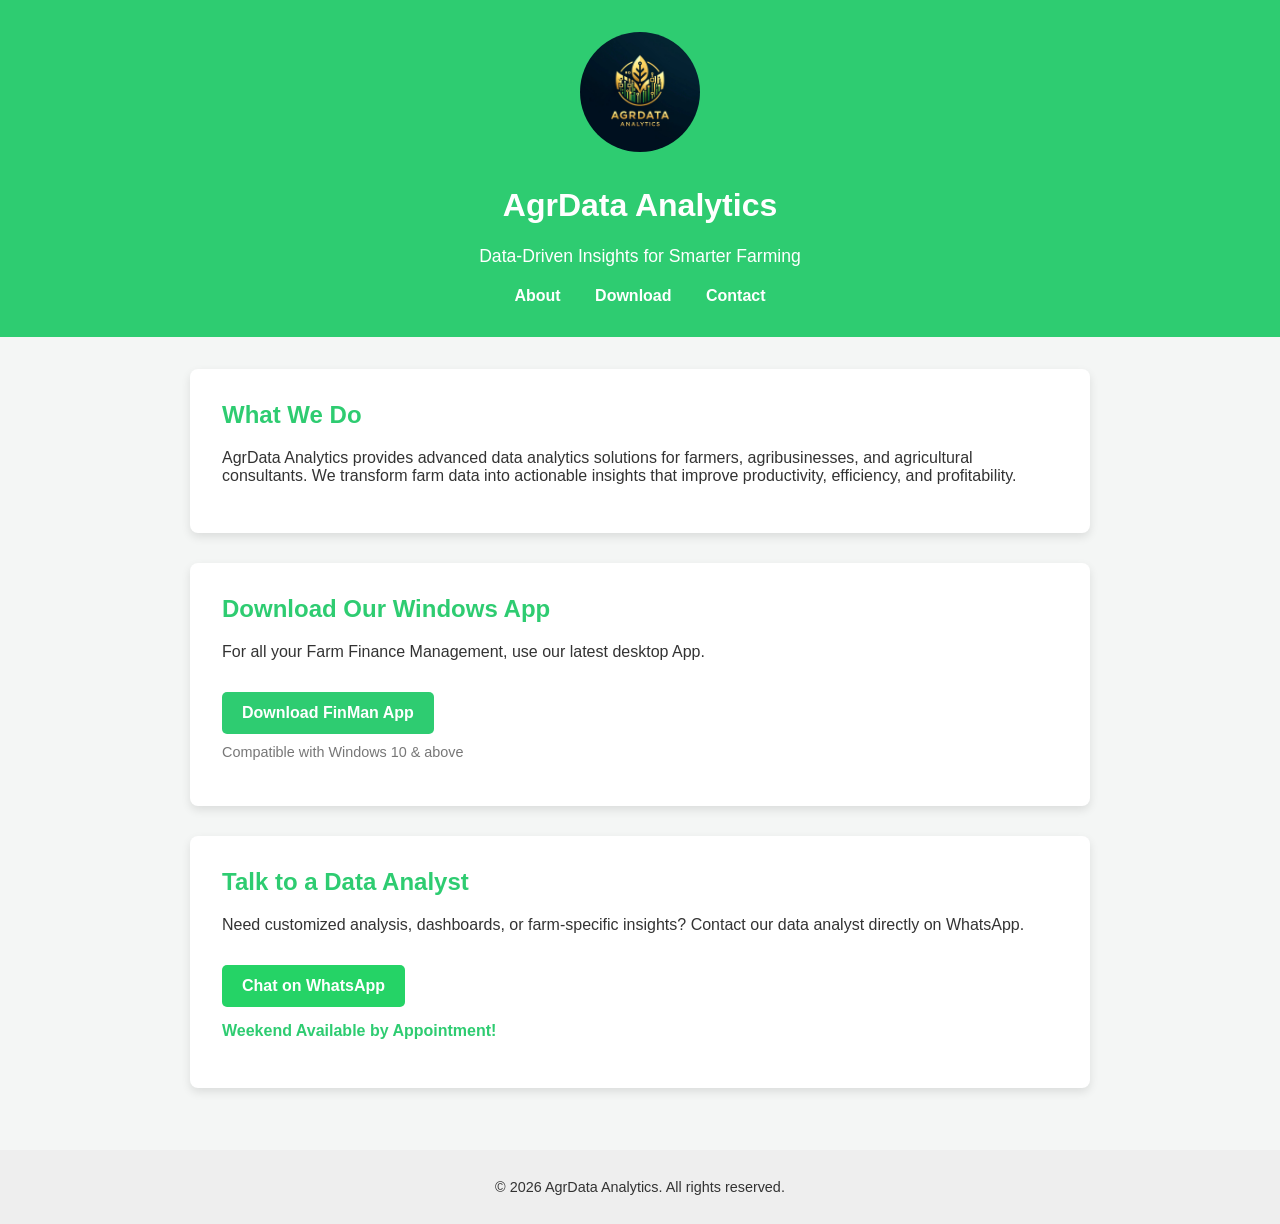
<file: index.html>
<!DOCTYPE html>
<html lang="en">
<head>
    <meta charset="UTF-8">
    <meta name="viewport" content="width=device-width, initial-scale=1.0">
    <title>AgrData Analytics</title>
    <link rel="stylesheet" href="styles.css">
</head>
<body>

<header>
    <img src="Logo 00.jpeg" alt="AgrData Analytics Logo" class="logo">
    <h1>AgrData Analytics</h1>
    <p class="tagline">Data-Driven Insights for Smarter Farming</p>

    <nav>
        <ul>
            <li><a href="#about">About</a></li>
            <li><a href="#downloads">Download</a></li>
            <li><a href="#contact">Contact</a></li>
        </ul>
    </nav>
</header>

<main>

    <section id="about">
        <h2>What We Do</h2>
        <p>
            AgrData Analytics provides advanced data analytics solutions for farmers,
            agribusinesses, and agricultural consultants. We transform farm data into
            actionable insights that improve productivity, efficiency, and profitability.
        </p>
    </section>

    <section id="downloads">
        <h2>Download Our Windows App</h2>
        <p>
            For all your Farm Finance Management, use our latest desktop App.
        </p>
        <a class="btn" href="FinMan.exe" download>Download FinMan App</a>
        <p class="note">Compatible with Windows 10 & above</p>
    </section>

    <section id="contact">
        <h2>Talk to a Data Analyst</h2>
        <p>
            Need customized analysis, dashboards, or farm-specific insights?
            Contact our data analyst directly on WhatsApp.
        </p>
        <a class="btn whatsapp" 
           href="https://wa.me/27651016941" 
           target="_blank">
            Chat on WhatsApp
        </a>
        <p class="availability">Weekend Available by Appointment!</p>
    </section>

</main>

<footer>
    <p>&copy; 2026 AgrData Analytics. All rights reserved.</p>
</footer>

</body>
</html>
</file>
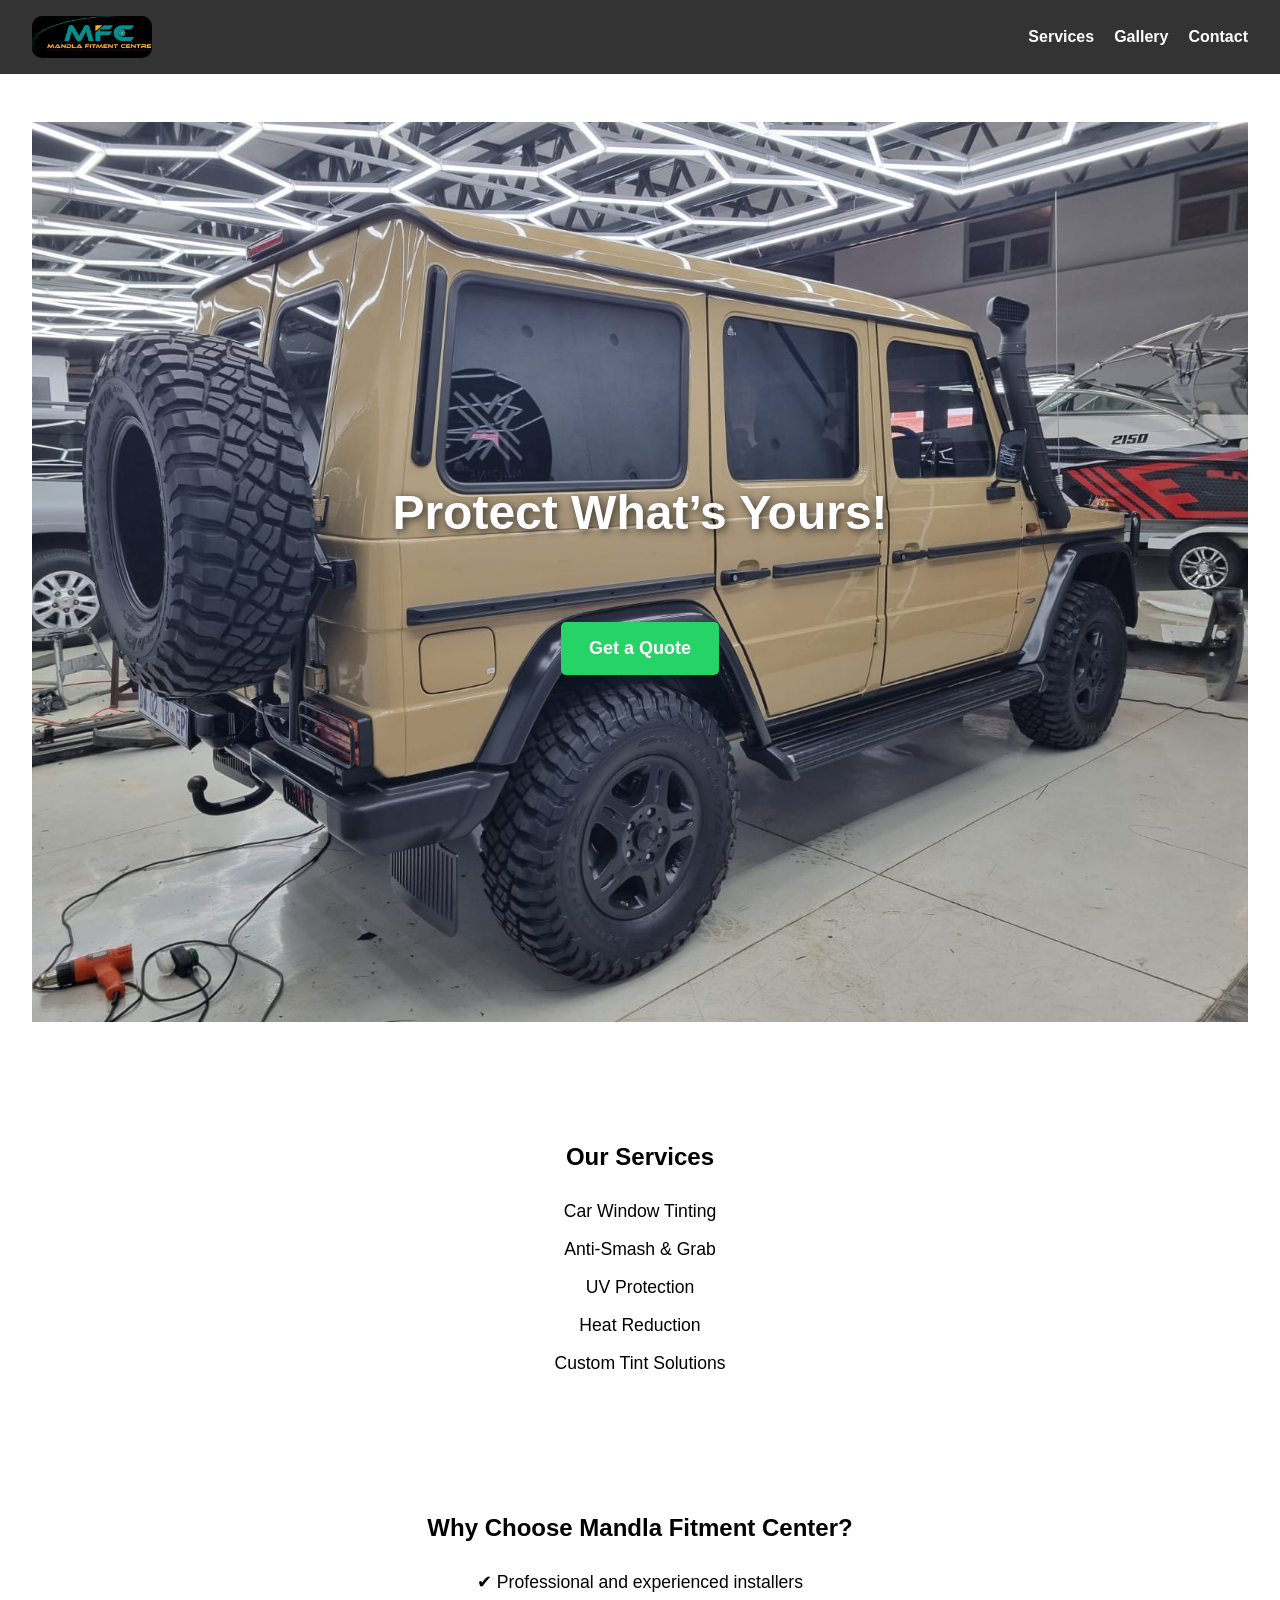
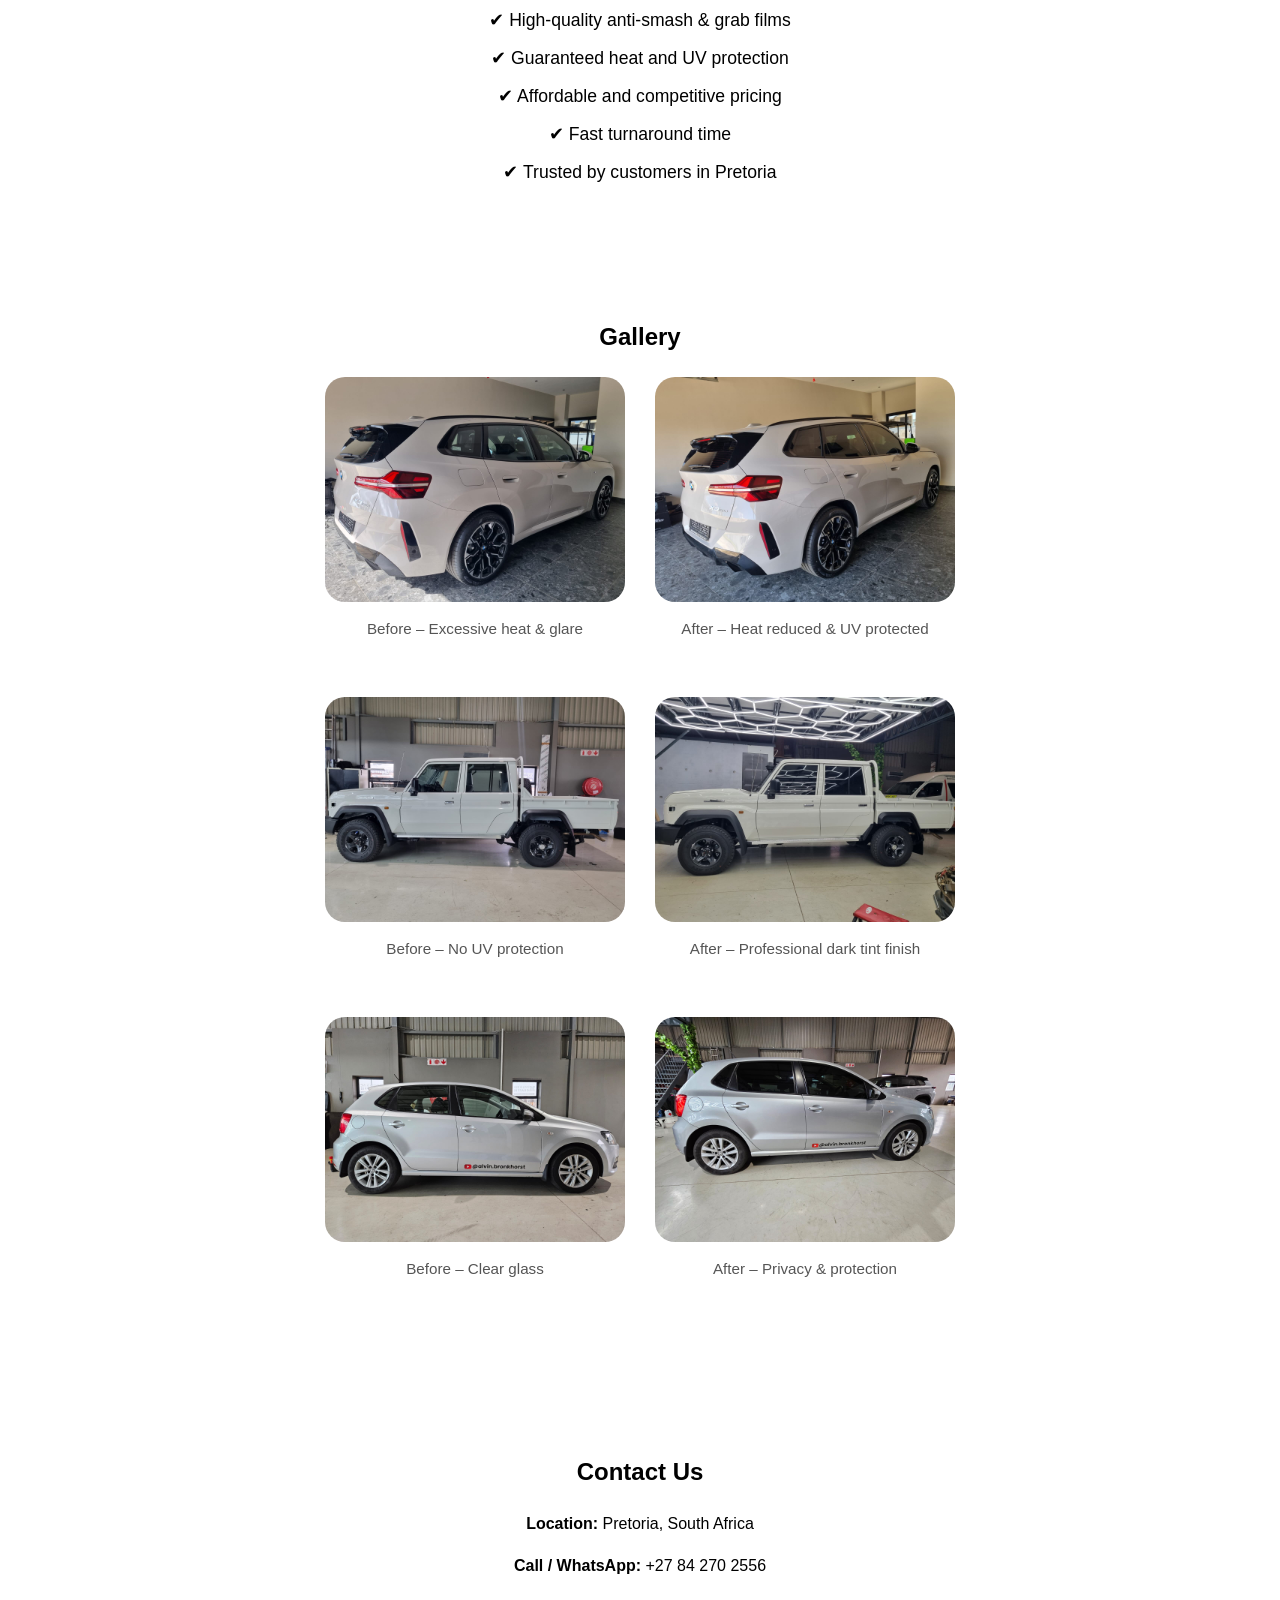
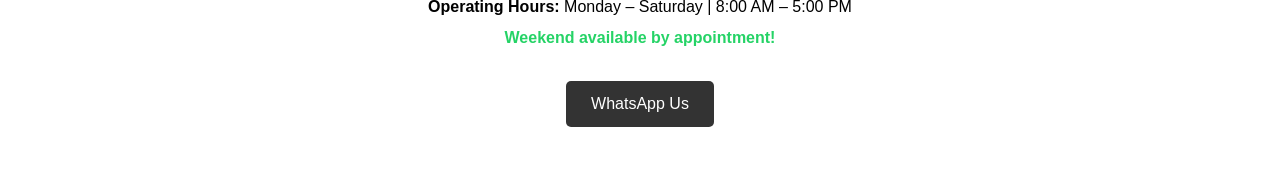
<file: mf/index.html>
<!DOCTYPE html>
<html lang="en">
<head>
    <meta charset="UTF-8">
    <meta name="viewport" content="width=device-width, initial-scale=1.0">
    <title>Mandla Fitment Center</title>
    <link rel="stylesheet" href="styles.css">
</head>
<body>

    <header>
        <nav>
            <img src="Logo.jpeg" alt="Mandla Fitment Center Logo">
            <ul>
                <li><a href="#services">Services</a></li>
                <li><a href="#gallery">Gallery</a></li>
                <li><a href="#contact">Contact</a></li>
            </ul>
        </nav>
    </header>

    <main>
        <!-- Hero Section -->
        <section class="hero">
            <img src="11.jpeg" alt="Car with professional window tinting">
            <h1>Protect What’s Yours!</h1>

            <a href="https://wa.me/27842702556?text=Hello%20I%20would%20like%20a%20quote%20for%20window%20tinting"
               class="hero-button">
               Get a Quote
            </a>
        </section>

        <!-- Services -->
        <section id="services">
            <h2>Our Services</h2>
            <ul>
                <li>Car Window Tinting</li>
                <li>Anti-Smash &amp; Grab</li>
                <li>UV Protection</li>
                <li>Heat Reduction</li>
                <li>Custom Tint Solutions</li>
            </ul>  
        </section>

        <!-- Why Choose Us -->
        <section id="why-us">
            <h2>Why Choose Mandla Fitment Center?</h2>
            <ul>
                <li>✔ Professional and experienced installers</li>
                <li>✔ High-quality anti-smash &amp; grab films</li>
                <li>✔ Guaranteed heat and UV protection</li>
                <li>✔ Affordable and competitive pricing</li>
                <li>✔ Fast turnaround time</li>
                <li>✔ Trusted by customers in Pretoria</li>
            </ul>
        </section>

        <!-- Gallery -->
        <section id="gallery">
            <h2>Gallery</h2>

            <div class="before-after">
                <div>
                    <img src="before-1.jpeg" alt="Car before tinting">
                    <p>Before – Excessive heat & glare</p>
                </div>
                <div>
                    <img src="after-1.jpeg" alt="Car after tinting">
                    <p>After – Heat reduced & UV protected</p>
                </div>
            </div>

            <div class="before-after">
                <div>
                    <img src="before-2.jpeg" alt="Car before tinting">
                    <p>Before – No UV protection</p>
                </div>
                <div>
                    <img src="after-2.jpeg" alt="Car after tinting">
                    <p>After – Professional dark tint finish</p>
                </div>
            </div>

            <div class="before-after">
                <div>
                    <img src="before-3.jpeg" alt="Car before tinting">
                    <p>Before – Clear glass</p>
                </div>
                <div>
                    <img src="after-3.jpeg" alt="Car after tinting">
                    <p>After – Privacy & protection</p>
                </div>
            </div>
        </section>

        <!-- Contact -->
        <section id="contact">
            <h2>Contact Us</h2>
            <p><strong>Location:</strong> Pretoria, South Africa</p>
            <p><strong>Call / WhatsApp:</strong> +27 84 270 2556</p>
            <p><strong>Operating Hours:</strong> Monday – Saturday | 8:00 AM – 5:00 PM<br>
    <span class="weekend-note">Weekend available by appointment!</span>
</p>


            <a href="https://wa.me/27842702556" class="contact-link">
                WhatsApp Us
            </a>
        </section>
    </main>

</body>
</html>
</file>
<file: styles.css>
body {
    font-family: Arial, Helvetica, sans-serif;
    margin: 0;
    padding: 0;
    background-color: #f4f6f5;
    color: #333;
}

/* Header */
header {
    background-color: #2ecc71;
    color: white;
    text-align: center;
    padding: 2em 1em;
}

.logo {
    width: 120px;
    border-radius: 60px;
    margin-bottom: 10px;
}

.tagline {
    font-size: 1.1em;
    margin-bottom: 20px;
}

/* Navigation */
nav ul {
    list-style: none;
    padding: 0;
    margin: 0;
}

nav li {
    display: inline-block;
    margin: 0 15px;
}

nav a {
    color: white;
    text-decoration: none;
    font-weight: bold;
}

nav a:hover {
    text-decoration: underline;
}

/* Main Content */
main {
    max-width: 900px;
    margin: auto;
    padding: 2em 1em;
}

section {
    background-color: white;
    padding: 2em;
    margin-bottom: 30px;
    border-radius: 8px;
    box-shadow: 0 4px 10px rgba(0, 0, 0, 0.1);
}

h2 {
    color: #2ecc71;
    margin-top: 0;
}

/* Buttons */
.btn {
    display: inline-block;
    padding: 12px 20px;
    margin-top: 15px;
    background-color: #2ecc71;
    color: white;
    text-decoration: none;
    border-radius: 5px;
    font-weight: bold;
}

.btn:hover {
    background-color: #27ae60;
}

.whatsapp {
    background-color: #25D366;
}

.whatsapp:hover {
    background-color: #1ebe5d;
}

.note {
    font-size: 0.9em;
    color: #777;
    margin-top: 10px;
}

.availability {
    margin-top: 15px;
    font-weight: bold;
    color: #2ecc71;
}

/* Footer */
footer {
    text-align: center;
    padding: 1em;
    background-color: #eee;
    font-size: 0.9em;
}
</file>
<file: mf/styles.css>
/* Base Styles */
body {
    font-family: Arial, sans-serif;
    margin: 0;
    padding: 0;
    line-height: 1.6;
}

/* Header & Navigation */
header {
    background-color: #333;
    padding: 1em 2em;
}

nav {
    display: flex;
    justify-content: space-between;
    align-items: center;
}

nav img {
    width: 120px;
    border-radius: 10px;
}

nav ul {
    list-style: none;
    display: flex;
    gap: 20px;
    margin: 0;
    padding: 0;
}

nav a {
    color: #fff;
    text-decoration: none;
    font-weight: bold;
}

nav a:hover {
    text-decoration: underline;
}

/* Hero Section */
.hero {
    position: relative;
    height: 100vh;
}

.hero img {
    width: 100%;
    height: 100%;
    object-fit: cover;
}

.hero h1 {
    position: absolute;
    top: 40%;
    left: 50%;
    transform: translate(-50%, -50%);
    color: #fff;
    font-size: 3rem;
    text-shadow: 2px 2px 8px rgba(0, 0, 0, 0.7);
}

.hero-button {
    position: absolute;
    top: 55%;
    left: 50%;
    transform: translateX(-50%);
    background-color: #25D366;
    color: #fff;
    padding: 12px 28px;
    font-size: 18px;
    text-decoration: none;
    border-radius: 5px;
    font-weight: bold;
}

.hero-button:hover {
    background-color: #1ebe5d;
}

/* Sections */
section {
    padding: 3em 2em;
    text-align: center;
}

/* Services & Why Us */
#services ul,
#why-us ul {
    list-style: none;
    padding: 0;
}

#services li,
#why-us li {
    margin: 10px 0;
    font-size: 1.1em;
}

/* Gallery */
.before-after {
    display: flex;
    justify-content: center;
    gap: 30px;
    margin-bottom: 40px;
}

.before-after img {
    width: 300px;
    border-radius: 20px;
}

.before-after p {
    margin-top: 8px;
    font-size: 0.95em;
    color: #555;
}

/* Contact */
#contact .contact-link {
    display: inline-block;
    margin-top: 15px;
    background-color: #333;
    color: #fff;
    padding: 10px 25px;
    text-decoration: none;
    border-radius: 5px;
}

#contact .contact-link:hover {
    background-color: #555;
}

/* Responsive Design */
@media (max-width: 768px) {
    nav {
        flex-direction: column;
        gap: 15px;
    }

    .hero h1 {
        font-size: 2rem;
    }

    .before-after {
        flex-direction: column;
        align-items: center;
    }
}
.weekend-note {
    color: #25D366;
    font-weight: bold;
    display: inline-block;
    margin-top: 5px;
}
</file>
